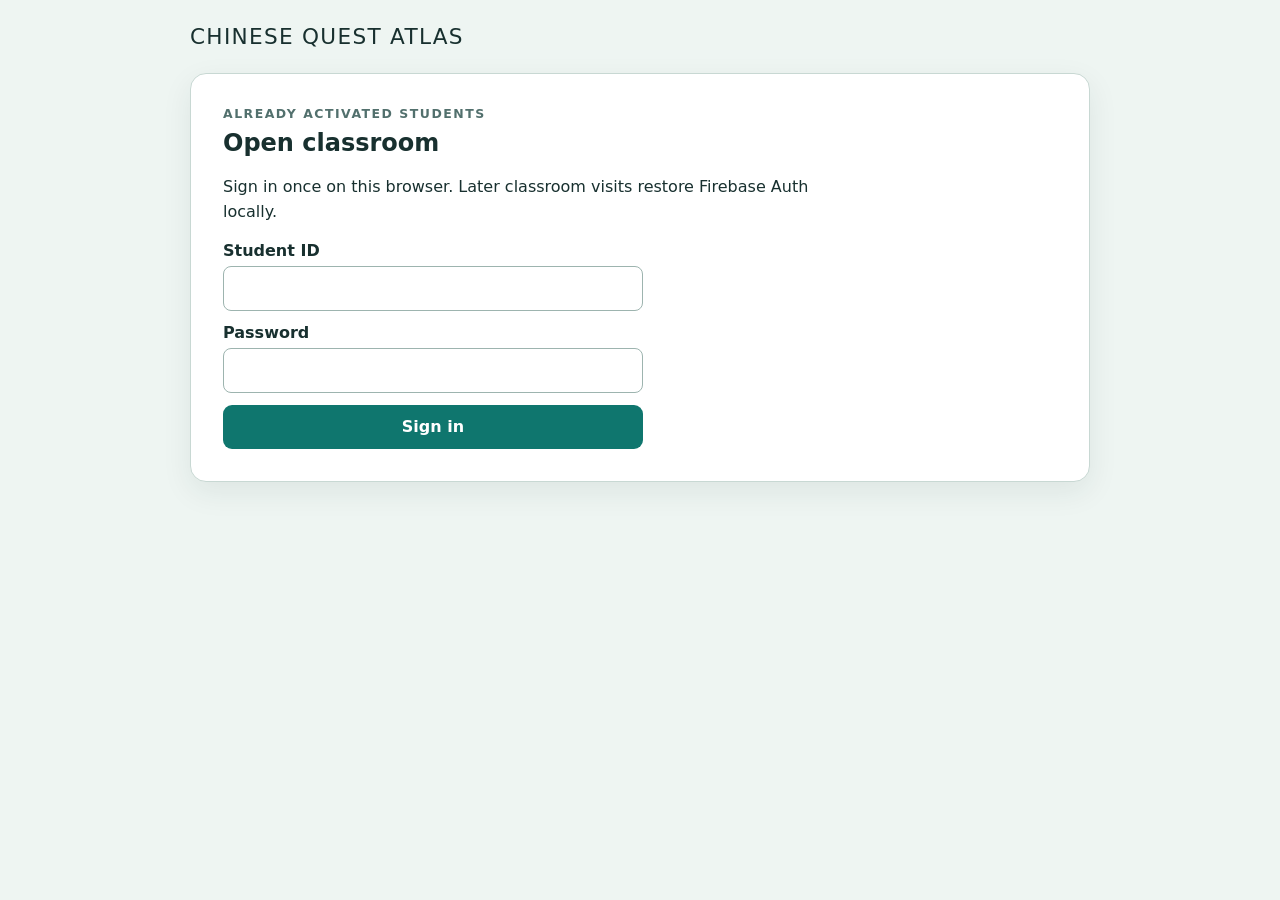
<file: index.html>
<!doctype html>
<html lang="en">
  <head>
    <meta charset="UTF-8">
    <meta name="viewport" content="width=device-width, initial-scale=1.0">
    <meta name="referrer" content="strict-origin">
    <meta http-equiv="Content-Security-Policy" content="default-src 'self'; script-src 'self'; style-src 'self' 'unsafe-inline'; connect-src 'self' https://identitytoolkit.googleapis.com https://securetoken.googleapis.com https://firestore.googleapis.com https://chinese-quest-atlas.vercel.app; img-src 'self' data:; font-src 'self'; frame-src 'none'; worker-src 'self' blob:; object-src 'none'; base-uri 'self'; form-action 'self'">
    <title>Chinese Quest Atlas Classroom</title>
    <link rel="stylesheet" href="./styles.css">
  </head>
  <body>
    <div id="root">
      <main class="shell"><p role="status">Loading classroom…</p></main>
    </div>
    <script src="./config.js"></script>
    <script type="module" src="./classroom.js"></script>
  </body>
</html>
</file>
<file: styles.css>
:root {
  color-scheme: light;
  font-family: Inter, ui-sans-serif, system-ui, -apple-system, BlinkMacSystemFont, "Segoe UI", sans-serif;
  color: #18302f;
  background: #eef5f2;
}

* { box-sizing: border-box; }
body { margin: 0; min-width: 280px; min-height: 100vh; }
button, input { font: inherit; }
button:focus-visible, input:focus-visible { outline: 3px solid #2563eb; outline-offset: 2px; }
.shell { width: min(900px, calc(100% - 28px)); margin: 0 auto; padding: 24px 0 48px; }
.topbar { display: flex; align-items: center; justify-content: space-between; gap: 16px; margin-bottom: 24px; }
.brand { margin: 0; font-size: clamp(1rem, 4vw, 1.35rem); letter-spacing: .06em; }
.card { padding: clamp(18px, 5vw, 32px); border: 1px solid #c8d8d3; border-radius: 16px; background: #fff; box-shadow: 0 10px 30px rgb(23 48 47 / 8%); }
.eyebrow { margin: 0 0 8px; color: #52706d; font-size: .78rem; font-weight: 800; letter-spacing: .12em; text-transform: uppercase; }
h1, h2, h3 { line-height: 1.2; }
h1 { margin: 0 0 12px; }
.state-copy { max-width: 62ch; line-height: 1.6; }
.login-form { display: grid; gap: 12px; max-width: 420px; }
.login-form label { display: grid; gap: 6px; font-weight: 700; }
.login-form input { width: 100%; padding: 12px; border: 1px solid #9db4af; border-radius: 8px; }
.primary, .secondary { min-height: 44px; padding: 10px 18px; border-radius: 9px; font-weight: 750; cursor: pointer; }
.primary { border: 0; color: #fff; background: #0f766e; }
.secondary { border: 1px solid #98ada9; color: #18302f; background: #fff; }
button:disabled { cursor: not-allowed; opacity: .58; }
.notice { padding: 12px 14px; border-radius: 9px; background: #eff6ff; color: #1e3a8a; }
.error { padding: 12px 14px; border-radius: 9px; background: #fff1f2; color: #9f1239; }
.freeze { margin-bottom: 18px; padding: 14px; border: 1px solid #e5c36b; border-radius: 10px; background: #fffbeb; color: #854d0e; font-weight: 750; }
.part-header { display: flex; align-items: start; justify-content: space-between; gap: 16px; margin-bottom: 18px; }
.part-header h1 { margin-bottom: 0; }
.task-list { display: grid; gap: 18px; }
.task-shell { position: relative; }
.completed { display: inline-block; margin: 0 0 4px; padding: 6px 10px; border-radius: 999px; background: #dcfce7; color: #166534; font-weight: 750; }
.task-message { margin-top: 8px; }
@media (max-width: 560px) {
  .topbar, .part-header { align-items: stretch; flex-direction: column; }
  .secondary { width: 100%; }
}
</file>
